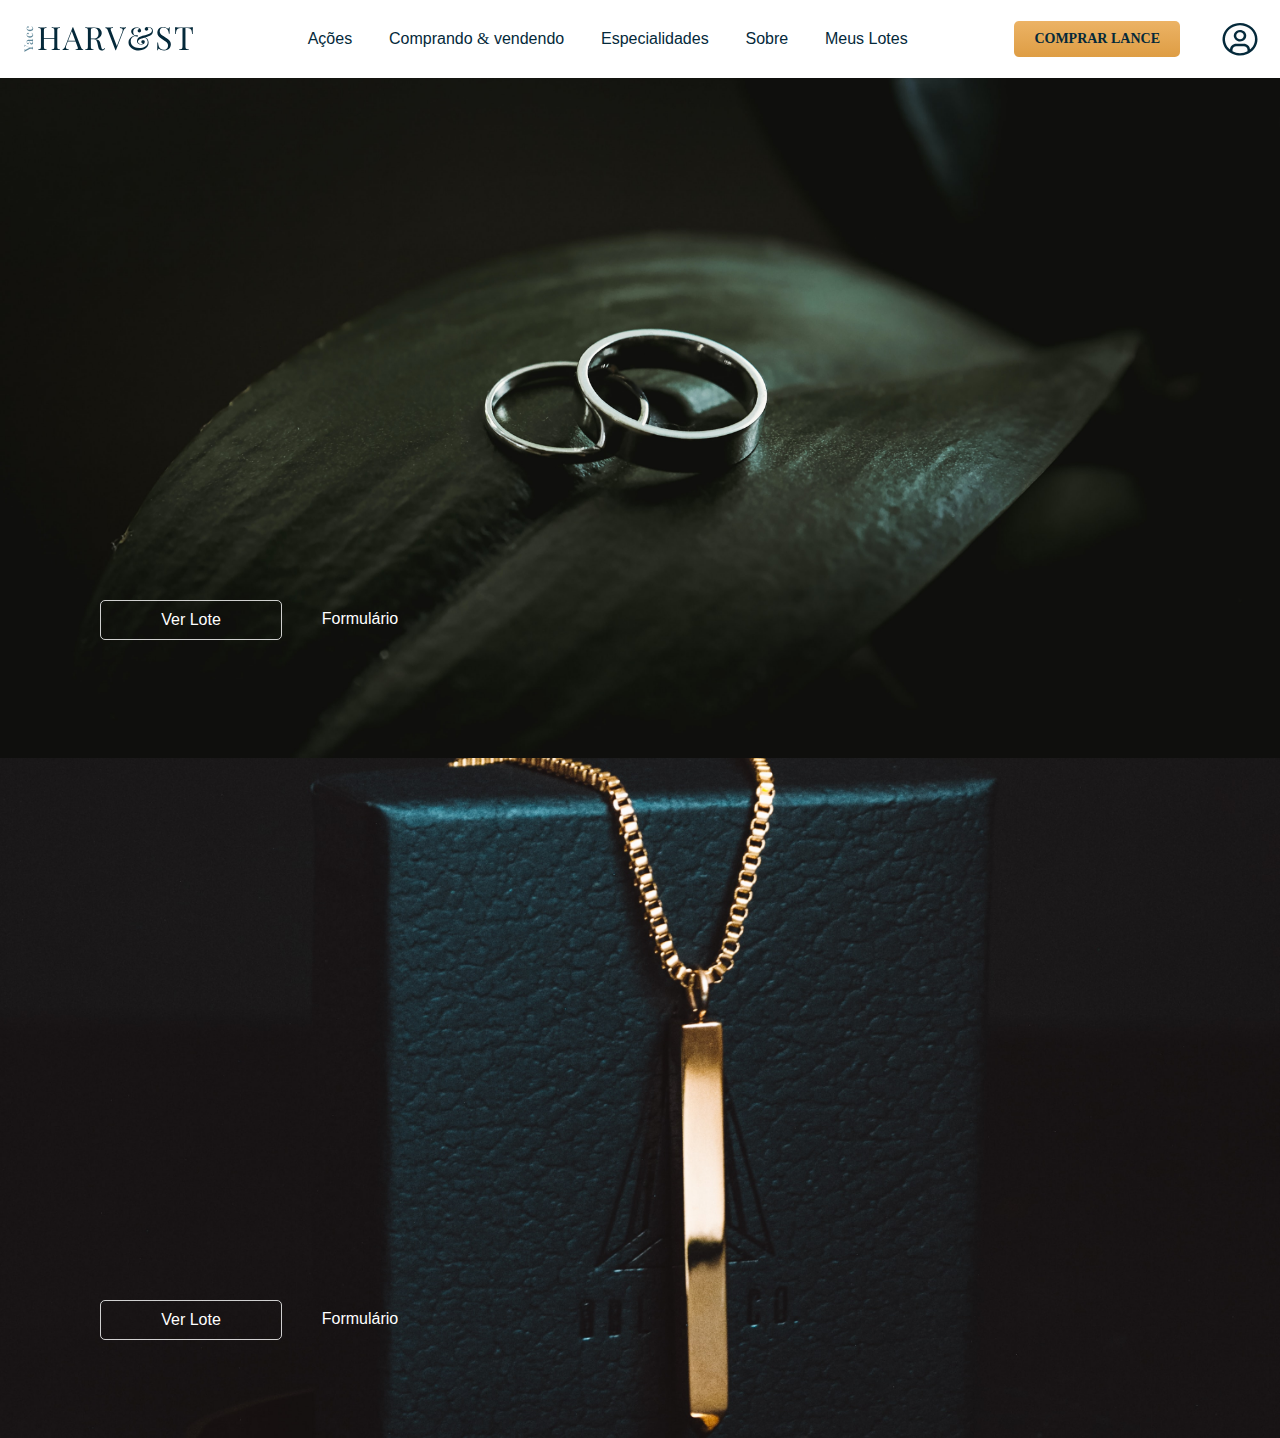
<file: html/index.html>
<!DOCTYPE html>
<html lang="pt-br">

<head>
  <meta charset="UTF-8">
  <link rel="stylesheet" href="../css/style.css">
  <meta http-equiv="X-UA-Compatible" content="IE=edge">
  <meta name="viewport" content="width=device-width, initial-scale=1.0">
  <title>Harvest</title>
</head>

<body>
  <header class="menu">
    <nav class="menu-list">
      <a href="./index.html"><img src="../logo/LOGO.svg" alt=""></a>
      <div class="menu-list links">
        <a href="./acoes.html">Ações</a>
        <a href="./cvend.html">Comprando <span>&</span> vendendo</a>
        <a href="./especialidades.html">Especialidades</a>
        <a href="./sobre.html">Sobre</a>
        <a href="./mlotes.html">Meus Lotes</a>
      </div>
      <div class="btn-login">
        <a class="btn" href="./">Comprar Lance</a>
        <a href="./"><img src="../login/carbon_user-avatar.svg" alt="login"></a>
      </div>
    </nav>
  </header>
  <section class="banner img1">
    <a class="lote btn-lote1" href="./">Ver Lote</a>
    <a class="lote form1" href="./">Formulário</a>
    </div>
  </section>
  <section class="banner img2">
    <a class="lote btn-lote2" href="./">Ver Lote</a>
    <a class="lote form2" href="./">Formulário</a>

  </section>

  <footer></footer>
</body>

</html>
</file>
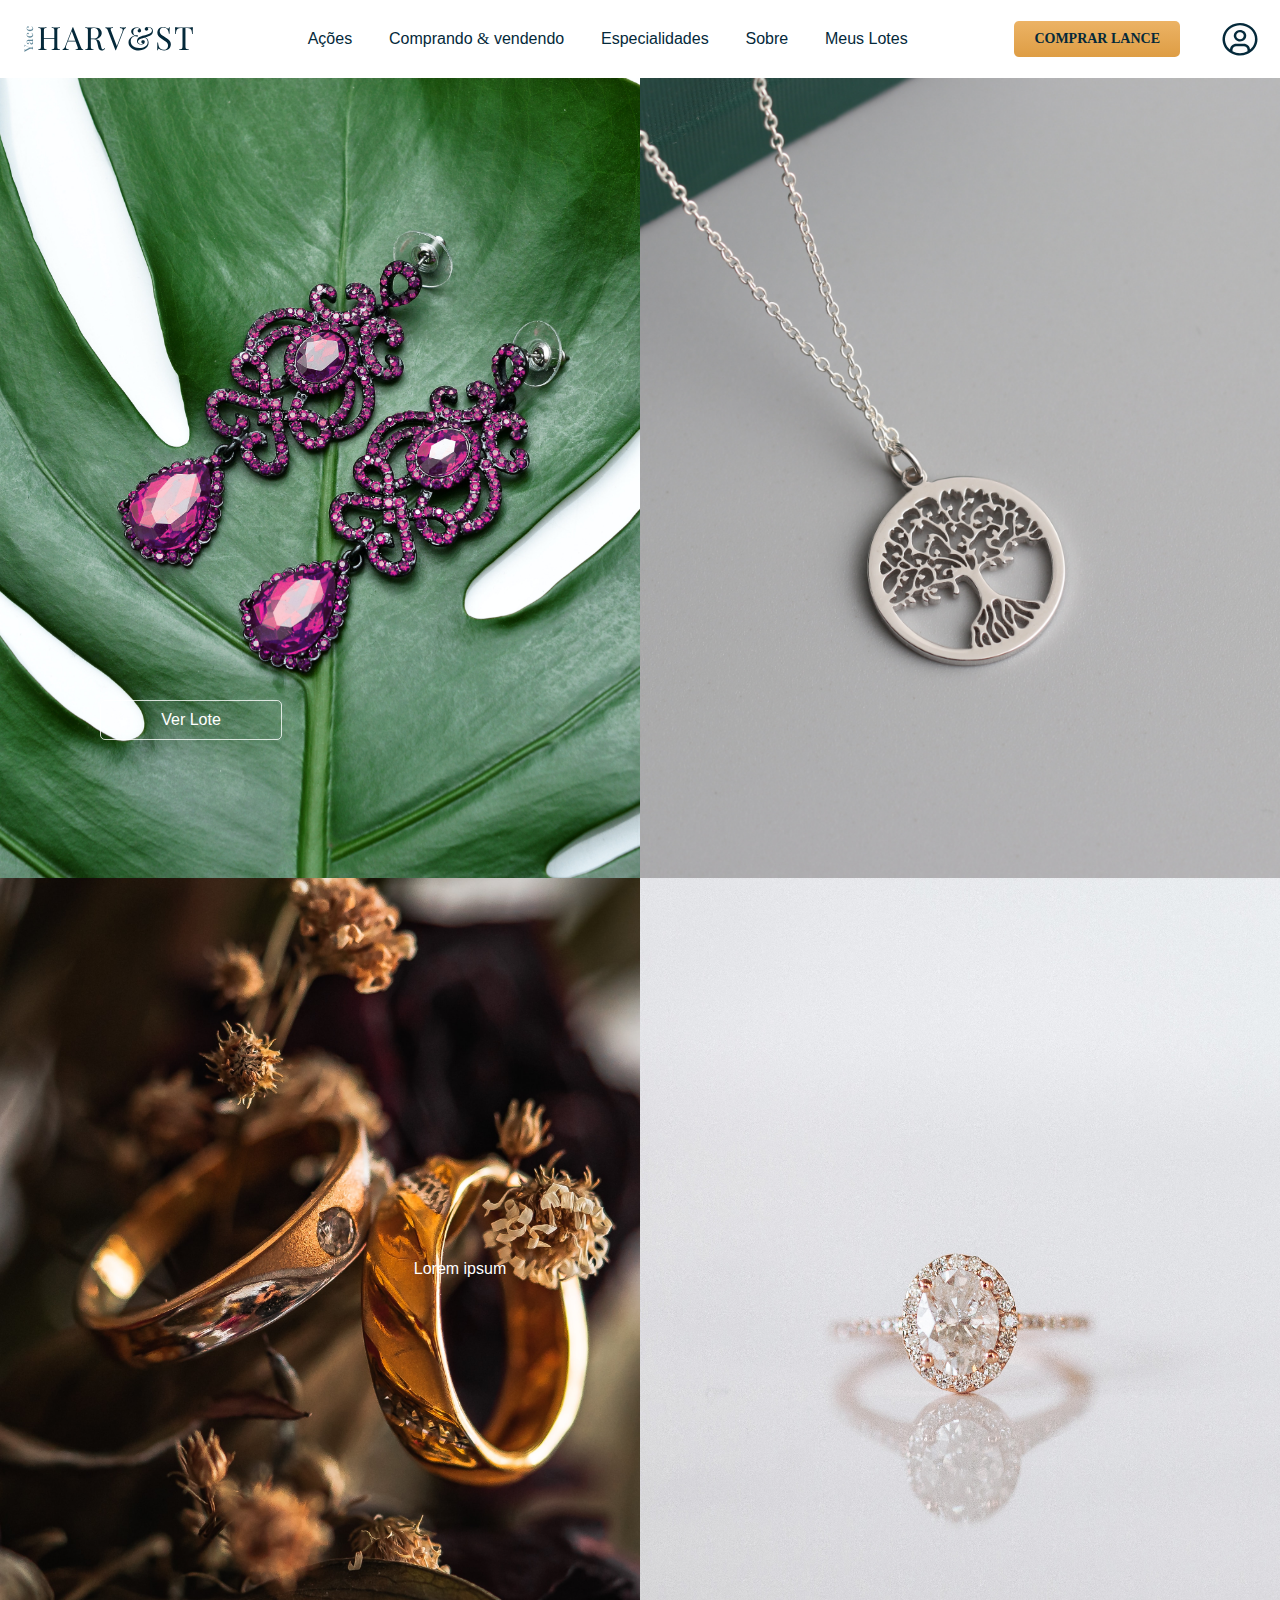
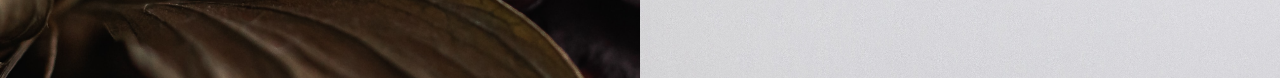
<file: html/acoes.html>
<!DOCTYPE html>
<html lang="en">

<head>
  <meta charset="UTF-8">
  <link rel="stylesheet" href="../css/style.css">
  <meta http-equiv="X-UA-Compatible" content="IE=edge">
  <meta name="viewport" content="width=device-width, initial-scale=1.0">
  <title>Ações</title>
</head>

<body>
  <header class="menu">
    <nav class="menu-list">
      <a href="./index.html"><img src="../logo/LOGO.svg" alt=""></a>
      <div class="menu-list links">
        <a href="./acoes.html">Ações</a>
        <a href="./cvend.html">Comprando <span>&</span> vendendo</a>
        <a href="./especialidades.html">Especialidades</a>
        <a href="./sobre.html">Sobre</a>
        <a href="./mlotes.html">Meus Lotes</a>
      </div>
      <div class="btn-login">
        <a class="btn" href="./">Comprar Lance</a>
        <a href="./"><img src="../login/carbon_user-avatar.svg" alt="login"></a>
      </div>
    </nav>
  </header>
  <section>
    <div class="galeria">
      <div class="galeria g1">
        <div class="galeria-text">
          <p class="lote g1-text">Lorem ipsum</p>
          <a class="lote btn-g1" href="./">Ver Lote</a> 
        </div>
      </div>
      <div class="galeria g2"></div>
      <div class="galeria g3"></div>
      <div class="galeria g4"></div>
    </div>
  </section>
</body>

</html>
</file>
<file: css/style.css>
@import url(./global.css);

.banner {
  height: 680px;
  background-repeat: no-repeat;
  background-size: cover;
  background-position: center;
}
.menu-list {
  display: flex;
  flex-wrap: wrap;
  font-size: 16px;
  justify-content: space-between;
  align-items: center;
  padding: 15px 20px;
}
.menu-list a {
  color: #04293a;
}
.menu-list span {
  font-family: Playfair Display;
}
.links {
  width: 600px;
}
.btn-login {
  display: flex;
  align-items: center;
  gap: 40px;
}
.btn {
  padding: 10px 20px;
  text-transform: uppercase;
  background: linear-gradient(180deg, #ecb365 0%, #de9d44 100%);
  border-radius: 5px;
  font-family: Roboto Flex;
  font-weight: 600;
  font-size: 14px;
}

.lote {
  display: flex;
  flex-direction: row;
  justify-content: center;
  align-items: center;
  width: 100px;
  padding: 10px 40px;
  color: #fff;
}
.img1 {
  background-image: url(../img/anel-casamento/amanda-mocci-Zyp3t67rrP4-unsplash.jpg);
}
.btn-lote1 {
  text-decoration: none;
  color: #fff;
  border: 1px solid rgba(255, 255, 255, 0.8);
  border-radius: 5px;
  position: absolute;
  left: 100px;
  top: 600px;
}
.form1 {
  position: absolute;
  left: 270px;
  top: 600px;
}
.img2 {
  background-image: url(../img/alex-azabache-y2ErhoE92KA-unsplash.jpg);
}
.btn-lote2 {
  text-decoration: none;
  color: #fff;
  position: absolute;
  left: 100px;
  top: 1300px;
  border: 1px solid rgba(255, 255, 255, 0.8);
  border-radius: 5px;
}
.form2 {
  position: absolute;
  left: 270px;
  top: 1300px;
}

/* acoes */
section {
  display: grid;
  height: 100vh;
}
.galeria {
  display: grid;
  background-repeat: no-repeat;
  background-size: cover;
  background-position: center;
  grid-template-columns: 50% 50%;
  height: 800px;
}
.galeria-text{
  position: absolute;
  left: 100px;
  top: 650px;
}
.g1 {
  grid-column: 1;
  background-image: url(../img/arteum-ro-9QArBVqD7mE-unsplash.jpg);
}
.g1-text{
  position: relative;
  left: 270px;
  top: 600px;
}
.btn-g1 {
  position: relative;
  text-decoration: none;
  color: #fff;
  border: 1px solid rgba(255, 255, 255, 0.8);
  border-radius: 5px;
  position: absolute;
  top: 50px;
}
.g2 {
  grid-column: 2;
  background-image: url(../img/fanqi-VLy8wPYpV9s-unsplash.jpg);
}
.g3 {
  grid-column: 1;
  grid-row: 2;
  background-image: url(../img/gita-krishnamurti-TUH4KRKoUEg-unsplash.jpg);
}
.g4 {
  grid-column: 2;
  grid-row: 2;
  background-image: url(../img/jenna-day-B-JtfqdHemU-unsplash.jpg);
}
</file>
